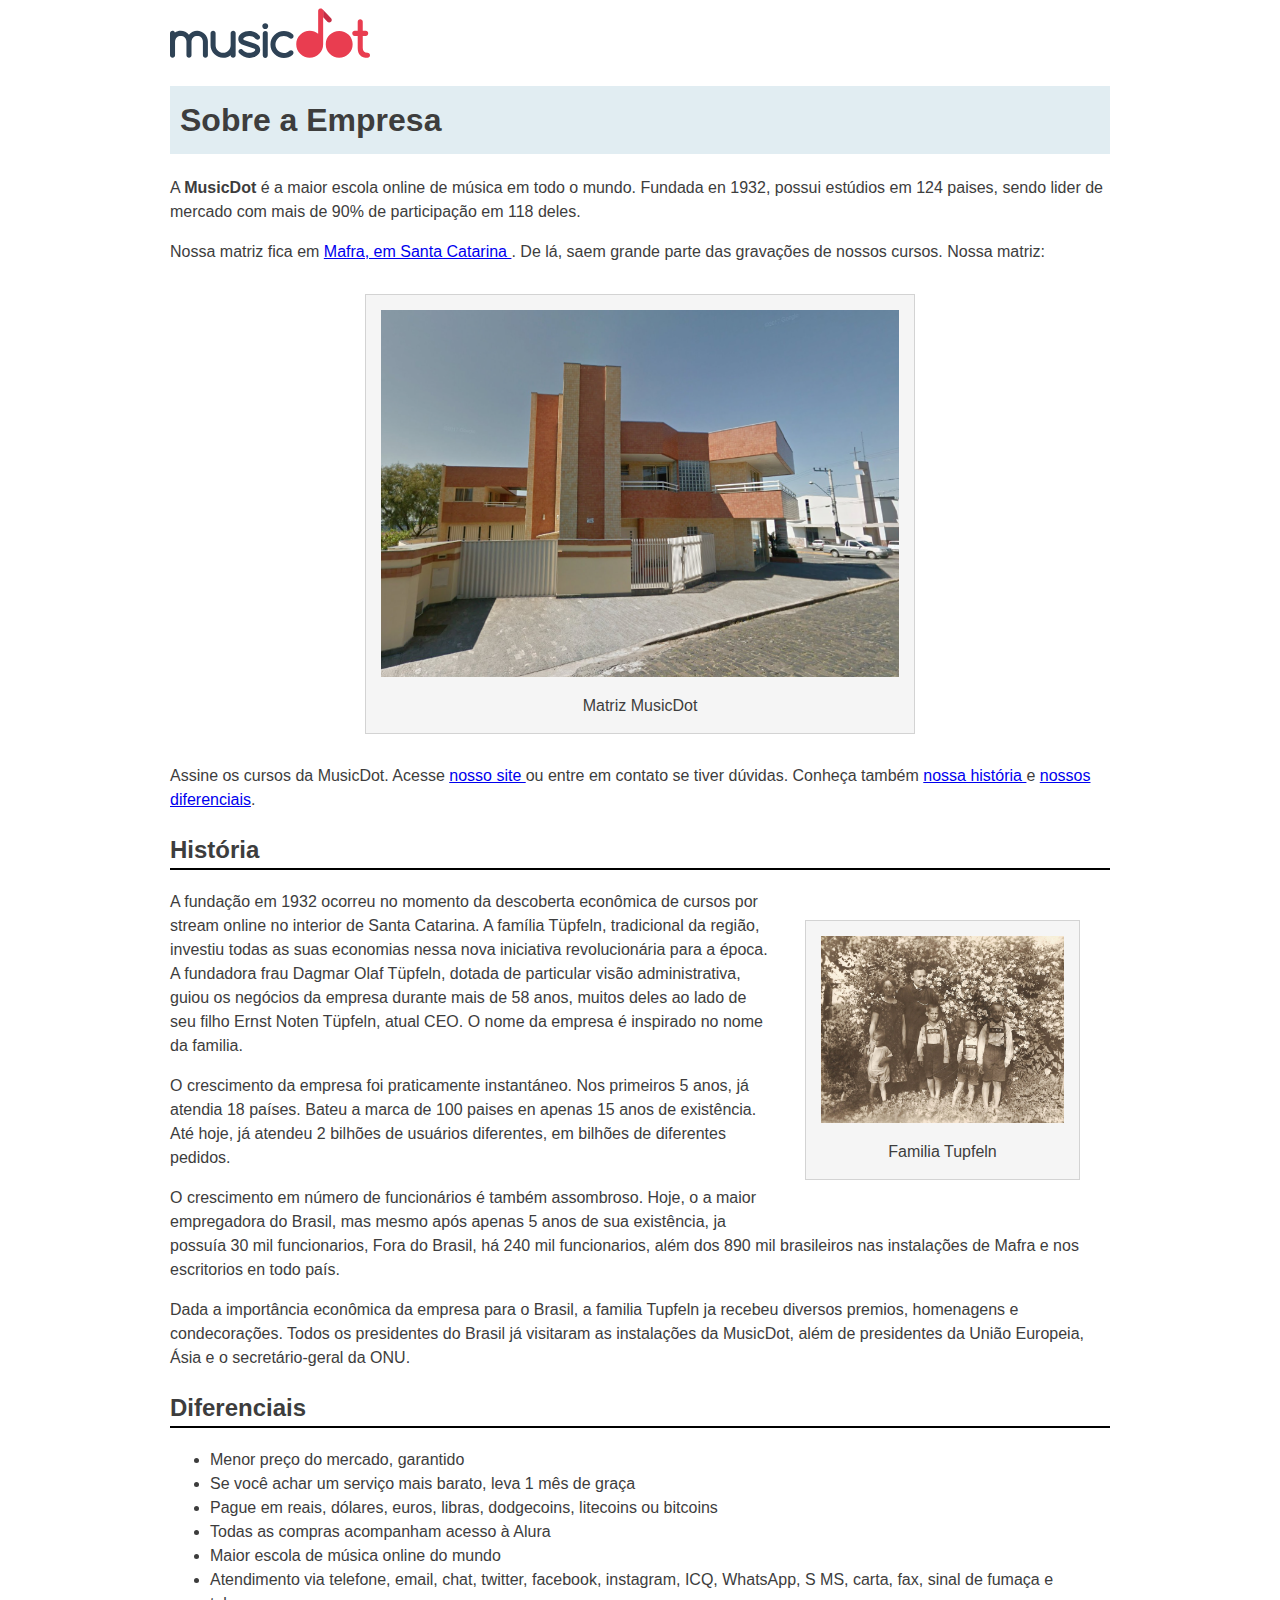
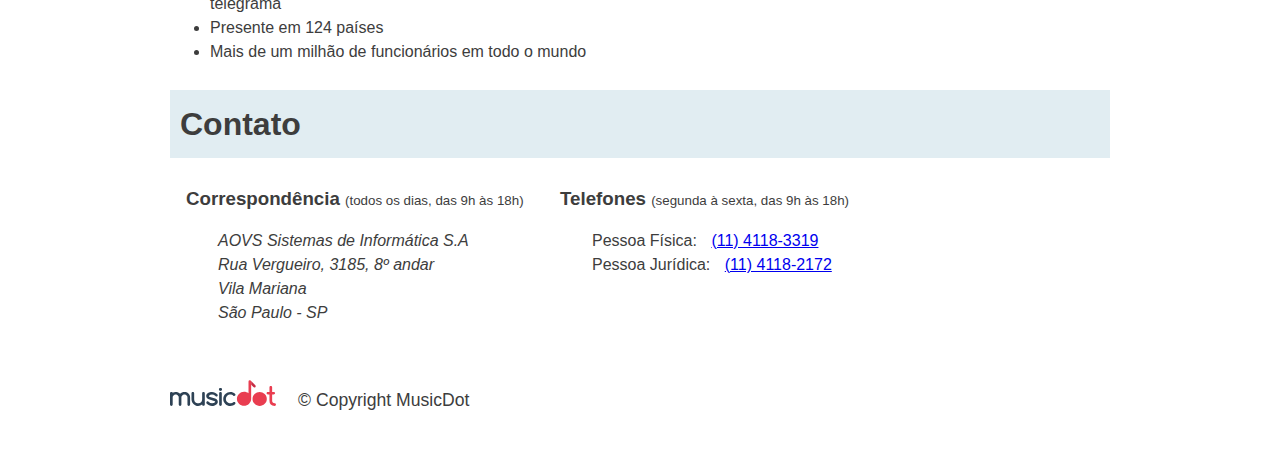
<file: sobre.html>
<!DOCTYPE html>
<html lang="pt-BR">
<head>
    <meta charset="UTF-8">
    <meta	name="viewport" content="width=device-width">
    <meta name="viewport" content="width=device-width, initial-scale=1.0">
    <title>
        Musicdot | Sobre Empresa
    </title> 
    <link href="img/favicon.ico" rel="icon">
    <link rel="stylesheet" href="/css/sobre.css">
</head>
<body>
    <img src="img/logo.svg" alt="Musicdot">

    <h1 class="titulo">Sobre a Empresa</h1>

    <p> 
        A <strong>MusicDot</strong> é a maior escola online de música em todo o mundo. Fundada en 1932, possui estúdios em 124 paises, 
        sendo lider de mercado com mais de 90% de participação em 118 deles.
    </p>

    <p>
        Nossa	matriz	fica	em	<a	href="https://maps.google.com.br/?q=190,GabrielDequech,Mafra,SC">
        Mafra,	em	Santa	Catarina	</a>.	De	lá,	saem	grande	parte	das	gravações	de	nossos	cursos.	Nossa	matriz:
            
    </p>

    <figure	class="matriz-musicdot">
        <img src="img/matriz-musicdot.png" alt="Matriz da musicdot">
        <figcaption> 
            Matriz MusicDot
        </figcaption>
    </figure>

    <p>
        Assine	os	cursos	da	MusicDot.	Acesse	<a	href="index.html">	nosso	site	</a>	ou	entre	em	contato 
        se	tiver	dúvidas.	Conheça	também	<a	href="#historia">	nossa	história	</a>	e	<a	href="#dife
        renciais">	nossos	diferenciais</a>.
    </p>

    <h2	id="historia" class="subtitulo"> História </h2>

    <figure	class="familia-tupfeln">
        <img src="img/familia-tupfeln.jpg" alt="Foto da familia tüpfeln">
        <figcaption>    
            Familia Tupfeln 
        </figcaption>
    </figure>

    <p>
        A fundação em 1932 ocorreu no momento da descoberta econômica de cursos por stream online no interior de Santa Catarina. 
        A família Tüpfeln, tradicional da região, investiu todas as suas economias nessa nova iniciativa revolucionária para a época. 
        A fundadora frau Dagmar Olaf Tüpfeln, dotada de particular visão administrativa, guiou os negócios da empresa durante mais de 
        58 anos, muitos deles ao lado de seu filho Ernst Noten Tüpfeln, atual CEO. O nome da empresa é inspirado no nome da familia.
    </p>

    <p>
        O crescimento da empresa foi praticamente instantáneo. Nos primeiros 5 anos, já atendia 18 países. 
        Bateu a marca de 100 paises en apenas 15 anos de existência. Até hoje, já atendeu 2 bilhões de usuários diferentes, 
        em bilhões de diferentes pedidos.
    </p>

    <p>
        O crescimento em número de funcionários é também assombroso. Hoje, o a maior empregadora do Brasil, mas mesmo após apenas 5 anos 
        de sua existência, ja possuía 30 mil funcionarios, Fora do Brasil, há 240 mil funcionarios, além dos 890 mil brasileiros nas 
        instalações de Mafra e nos escritorios en todo país.
    </p>

    <p>
        Dada a importância econômica da empresa para o Brasil, a familia Tupfeln ja recebeu diversos premios, homenagens e 
        condecorações. Todos os presidentes do Brasil já visitaram as instalações da MusicDot, além de presidentes da União 
        Europeia, Ásia e o secretário-geral da ONU.
    </p>

    <h2	id="diferenciais" class="subtitulo">	Diferenciais	</h2>

	<ul>
		<li>	Menor	preço	do	mercado,	garantido	</li>
		<li>	Se	você	achar	um	serviço	mais	barato,	leva	1	mês	de	graça	</li>
		<li>	Pague	em	reais,	dólares,	euros,	libras,	dodgecoins,	litecoins	ou	bitcoins	</li>
		<li>	Todas	as	compras	acompanham	acesso	à	Alura	</li>
		<li>	Maior	escola	de	música	online	do	mundo	</li>
		<li>	Atendimento	via	telefone,	email,	chat,	twitter,	facebook,	instagram,	ICQ,	WhatsApp,	S
MS,	carta,	fax,	sinal	de	fumaça	e	telegrama	</li>
		<li>	Presente	em	124	países	</li>
		<li>	Mais	de	um	milhão	de	funcionários	em	todo	o	mundo	</li>
	</ul>
				
    <h2	class="titulo">	Contato	</h2>
        <div	class="contato__secao">
        <h3	class="contato__subtitulo">	Correspondência	</h3>
        <small>	(todos	os	dias,	das	9h	às	18h)	</small>

        <address class="contato__info">
        AOVS	Sistemas	de	Informática	S.A
        <br>
        Rua	Vergueiro,	3185,	8º	andar
        <br>
        Vila	Mariana
        <br>
        São	Paulo	-	SP
        </address>
    </div>

    <div	id="contato" class="contato__secao	contato__secao--telefone">
        <h3	class="contato__subtitulo">	Telefones	</h3>
        <small>	(segunda	à	sexta,	das	9h	às	18h)	</small>

     <dl	class="contato__info">
            <div>
                <dt	class="contato__info-titulo">	Pessoa	Física:	</dt>
                <dd	class="contato__info-descricao"> <a	href="tel://114118-3319">	(11)	4118-3319	</a> </dd>
            </div>

            <div>
                <dt	class="contato__info-titulo">	Pessoa	Jurídica:	</dt>
                <dd	class="contato__info-descricao"> <a	href="tel://114118-2172">	(11)	4118-2172	</a> </dd>
            </div>
        </dl>
    </div> 

     <footer	class="rodape">
	  <img	src="img/logo.svg" alt="Logo	da	musicdot" class="rodape__logo">
      <p	class="rodape__copyright">	&copy;	Copyright	MusicDot	</p>
     </footer>
    </body>
</html>
</file>
<file: css/sobre.css>
body {
        width:	80%;
	max-width: 940px;
        margin-left: auto;
        margin-right: auto;
        font-size: 16px;
	line-height: 1.5;
        font-family: "Helvetica",	"Lucida	Grande",	sans-serif;
        color: #3D3D3D;
}

.titulo	{
        padding: 10px;
        font-size:	32px;
        background-color: #E1EDF2;
}

.subtitulo	{
	border-bottom: 2px	solid	black;
}

figure {
        max-width:	100%;
	box-sizing:	border-box;
        margin: 30px;
        padding: 15px;
        text-align:	center;
        background-color:	whitesmoke;
        border: 1px	solid	lightgrey;
}

figcaption {
        margin-top: 10px;
}

.matriz-musicdot	{
	width: 550px;
	margin-left:	auto;
	margin-right:	auto;
}

.familia-tupfeln	{
	width: 275px;
	float:	right;
}

figure img	{
	width: 100%;
}

.contato__subtitulo	{
	display: inline;
}
.contato__secao	{
	display: inline-block;
	vertical-align:	top;
	margin-left: 16px;
}

.contato__secao--telefone	{
	margin-left: 32px;
}

.contato__info	{
	margin: 16px 0 24px;
	padding-left: 32px;
}

.contato__info-titulo,
.contato__info-descricao        {
        display:inline;
}

.contato__info-descricao	{
	margin-left: 10px;
}

.rodape	{
	padding: 1.75em 0;
	font-size: 1.1rem;
}
	
.rodape__logo	{
        width: 6em;
}
	
.rodape__copyright	{
        display:	inline;
        margin-left: 1em;
}
@media	(max-width:	850px)	{
	.contato__secao	{
		display:	block;
		margin-left: 1em;
	}

}

@media	(max-width:	622px)	{

	.familia-tupfeln	{
		float:	none;
		margin: 0	auto;
		}

}

@media	(max-width:	446px)	{

.contato__subtitulo	{
        display:	block;
	margin-bottom: 0;
}
.contato__info	{
        padding-left: 5px;
        font-size:	.92em;
        border-left: 2px solid	lightgray;
}
.rodape	{
        font-size:	.92em;
 }
}
@media	(max-width:	342px)	{
	.contato__info-descricao	{
	display:	block;
	margin-left: 1em;
 }
}
</file>
